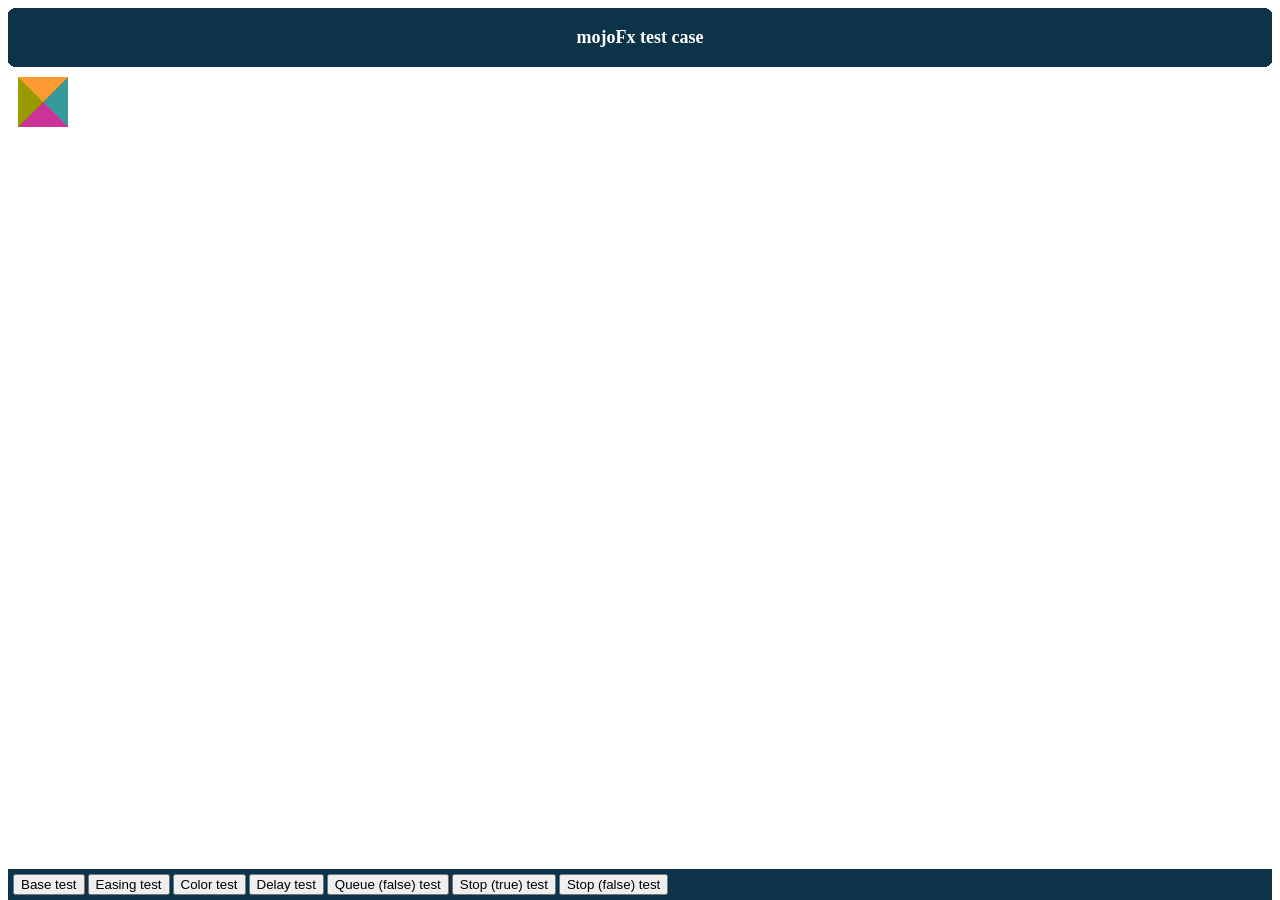
<file: independent/mojoFx/mojoFx-test.html>
<!DOCTYPE html PUBLIC "-//W3C//DTD HTML 4.01 Transitional//EN" "http://www.w3.org/TR/html4/loose.dtd">
<html>
	<head>
		<meta http-equiv="Content-Type" content="text/html; charset=UTF-8">
		<title>mojoFx Test Page</title>
		
		<!--
		
		<script type="text/javascript" src="../../../tags/independent/mojoFx/1.1/mojoFx-1.1.js"></script>
		-->
		
		<script type="text/javascript" src="mojoFx.js"></script>
		<script type="text/javascript" src="fxEasing.js"></script>
		
		
		<style>
		
		html * {
			outline-style:none;
		}	
			
		body {
			font: 12px "Comic Sans MS",cursive,"Microsoft YaHei",宋体;
		}	
		
		div {
			position:relative;
		}
		
		a {
			text-decoration:none;
		}
			
			
		div.test-header {
		    background-color: #0D3349;
		    color: #FFFFFF;
			text-align:center;
		}
		
		div.test-body {
			position:relative;
			width:100%;
			height:100%;
		}
		
		div.test-control {
			position:absolute;
			bottom:0;
			width:98%;
			background-color:#0D3349;
			color: #FFFFFF;
			padding:5px;
		}
		
		
		div.test-target {
			position:absolute;
			margin:10px;
			border:25px solid;
			border-color: #FF9933 #339999 #CC3399 #999900;
			width:0;
			height:0;
			display:block;
		}
		
		a.test-target:hover {
			border-left-color: #3399CC;
		}
		
		/* Round corner */
		b.rtop, b.rbottom {
			display:block;
			background-color: #FFF
		}
		b.rtop b, b.rbottom b {
			display:block;
			height: 1px;
			overflow: hidden; 
			background-color: #0D3349
		}
		b.r1{
			margin: 0 5px;
		}
        b.r2{
        	margin: 0 3px;
		}
        b.r3{
        	margin: 0 2px;
		}
		b.r4 {
			margin: 0 1px;
			height: 2px;
		}

		</style>
	</head>
	<body>
		<div class="test-header" id="test-header">
			<b class="rtop"><b class="r1"></b><b class="r2"></b><b class="r3"></b><b class="r4"></b></b>
			<h2>mojoFx test case</h2>
			<b class="rbottom"><b class="r4"></b><b class="r3"></b><b class="r2"></b><b class="r1"></b></b>
		</div>

		<div class="test-body">
			<div class="test-target" id="test-target">
			</div>
		</div>
		
		<div class="test-control" id="test-control">
			<button  onclick="baseTest()">Base test</button>
			<button  onclick="easingTest()">Easing test</button>
			<button onclick="colorTest()">Color test</button>
			<button onclick="delayTest()">Delay test</button>
			<button onclick="QueueFalseTest()">Queue (false) test</button>
			<button onclick="StopTrueTest()">Stop (true) test</button>
			<button onclick="StopFalseTest()">Stop (false) test</button>
		</div>
		
	</body>
	
	<script type="text/javascript">
		var target = document.getElementById("test-target");
		
		function baseTest() {
			mojoFx(target)

			 .anim({
			 	height:100,
				width: "100"
			 })
			 
			 .anim({
			 	borderTopWidth:3,
				borderRightWidth:3,
				borderLeftWidth:3,
				borderBottomWidth:3
			 }, 1000)
			 
			 
			 .anim({
			 	backgroundColor:"#999999"
			 }, 1000)

			 .anim({
			 	left:"+=400"
			 }, 1000)

			 .anim({
			 	top:"+=400px"
			 }, 1000)
			 
			 .anim({
			 	left:"0px",
			 	top:"-=400"
			 }, function() {
			 	this.innerHTML = "this is callback"
			 }, 1000)

			 .anim({
			 	opacity:0
			 }, function(a) {
					this.innerHTML = a + "<br>" + this;
			 }, ["arguments"], 1000)
				
			 .anim({
			 	opacity:"1"
			 }, 1000)
			 
			 .anim({
			 	height:0,
			 	width:0,
				borderWidth: 25
			 }, 1000, function() {
			 	this.innerHTML = "";
			 })

		}
		
		
		function easingTest() {
			var el = target.cloneNode(true);
			el.mojoData = null;
			
			document.body.appendChild(el);
			
			mojoFx(el)
			
			.anim({
				top:["+=500px", "bounceOut"],
				left:["+=500",  "quadOut"]
			}, 2000)
			
			.anim({left:"+=600"}, 1500, "elasticIn")
			
			.anim({
				borderTopWidth:0,
				borderRightWidth:0,
				borderLeftWidth:0,
				borderBottomWidth:0,
				top:"+=12",
				left: "+=12"
			}, "cubicOut", function(){
				this.parentNode.removeChild(this);
			})
		}

		function colorTest() {
			mojoFx(target)
			
			.anim({
				width:"100",
				height:"100"
			}, 600)
			.anim({
				backgroundColor:"#669933",
				borderTopColor:"#ffffff",
				borderRightColor:"#ffffff",
				borderLeftColor:"#ffffff",
				borderBottomColor:"#ffffff"
			}, 1200)		
			.anim({
				backgroundColor:"rgb(199, 199, 255)"				
			}, 1200)	
			.anim({
				width:0,
				height:0
			})			
			.anim({
				borderBottomColor:"#999900"
			})
			.anim({
				borderLeftColor:"#CC3399"
			})
			.anim({
				borderTopColor:"#FF9933"
			})
			.anim({
				borderRightColor:"#339999"
			})			
		}
		
		
		function delayTest() {
			
			var arr = [];
			
			for(var i = 0; i < 2; i++) {
				var el = target.cloneNode(false);
				el.mojoData = null;
				
				document.body.appendChild(el);
				arr.push(el);
			}
			
			mojoFx(arr[0]).anim({left: "+=500"}, 5000)
			mojoFx(arr[1]).anim({left: "+=500"}, 1000)	
			
			mojoFx(arr)
			.delay(500)
			.anim({top:"+=500"}, 1000)
			.delay(500)
			.anim({left:"-=500"})
			.delay(500)
			.anim({top:"-=500"},function(){
				 this.parentNode.removeChild(this);
			})

		}

		function QueueFalseTest() {
			mojoFx(target)
				     .anim({
					 	height: "+=100", 
						width: "+=100", 
						borderTopWidth:1,
						borderRightWidth:1,
						borderLeftWidth:1,
						borderBottomWidth:1
						}, false, 8000)
			         .anim({left: "+=500"}, 2000)
					 .anim({top: "+=300"}, 2000)
					 .anim({left: "-=500"}, 2000)
					 .anim({top: "-=300"}, 2000)
					 .anim({height: 0, width: 0, borderWidth: 25})				
		}
		
		function StopTrueTest() {
			mojoFx(target).stop(true);
		}
		
		function StopFalseTest() {
			mojoFx(target).stop();
		}
		
	</script>
</html>
</file>
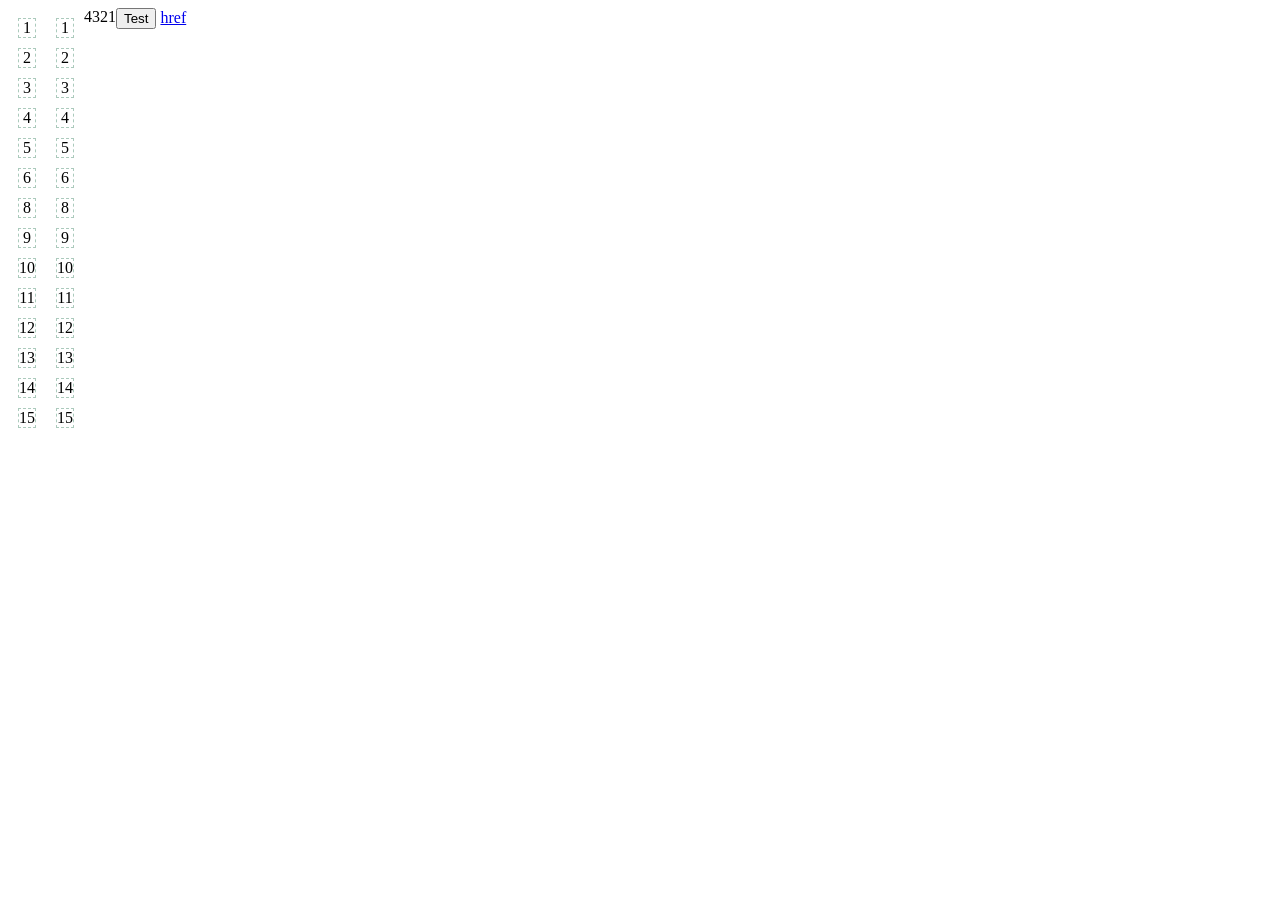
<file: independent/mojoQuery/mojoQuery-test.html>
<!DOCTYPE HTML PUBLIC "-//W3C//DTD HTML 4.01//EN" "http://www.w3.org/TR/html4/strict.dtd">
<html>
	<head>
		<meta http-equiv="Content-Type" content="text/html; charset=utf-8">
		<title>mojoQuery Test</title>
		<script>
//			document.querySelectorAll = null;
		</script>
		<script type="text/javascript" src="mojoQuery.js"></script>
		<style type="text/css">
			p {
				border: 1px dashed #abcabc;
				margin: 10px;
				text-align:center;
			}
			div {
				float:left;
			}
		</style>		
	</head>
	
	<body>
		<div id="div1"  class="fn">
		<p>1</p>
		<p>2</p>
		<p>3</p>
		<p>4</p>
		<p>5</p>
		<p>6</p>
		<p>8</p>
		<p>9</p>
		<p>10</p>
		<p>11</p>
		<p>12</p>
		<p>13</p>
		<p>14</p>
		<p>15</p>
		</div>
		
		<div id="div2" class="ff">
		<p>1</p>
		<p>2</p>
		<p>3</p>
		<p>4</p>
		<p>5</p>
		<p>6</p>
		<p>8</p>
		<p>9</p>
		<p>10</p>
		<p>11</p>
		<p>12</p>
		<p>13</p>
		<p>14</p>
		<p>15</p>
		</div>		
		
		<div>1
			<div>2
				<div>3
					<div>4</div>
				</div>
			</div>
		</div>
		
		<button onclick="test()">Test</button>
		
		<a id="testa" href="/" class="class">href</a>
	</body>
	
	<script type="text/javascript">
	
function test() {
		var both = ":nth-of-type(1)"
//		"div:not(a,b)>p:not(:not(p))"
//		"p:nth-child(2n)"
//		"div[ class = fn ]"
//		"div:not([class]:nth-child(1))";
//		"div.ff[class!=fn] > p:first-child, p:first-child"
//		"html [class!=fn]"
//		"div[class!=fn] ,div[class!=fn] ,div[class!=fn]"
//		"div[class!=fn] :first-child"
//		"div[class!=fn] p:first-child"
//			   "div[class!=fn] p";
//		       "div[class!=fn]";  
		
		var selector = "" + both;
		
		var arr = document.querySelectorAll(selector);
		for(var i = 0, len = arr.length; i < len; i++) {
			arr[i].aaaa = 1;
		}
		
		alert(len)
		
		var selector = "" + both;
		
		var arr = mojoQuery(selector);
		for(var i = 0, len = arr.length; i < len; i++) {
			if(arr[i].aaaa != 1) {
				arr[i].style.backgroundColor = "black";
			}
		}
		
		alert(len)

}
		
//var rules = /((?:#.+)*)([a-zA-Z*]*)([^\[:]*)((?:\[.+\])*)((?::.+)*)/g.exec("div.cls1.cls2[a]:a:cc");	
//alert(rules[1])
//alert(rules[2])
//alert(rules[3])
//alert(rules[4])
//alert(rules[5])

/*
		try{
			document.querySelectorAll(":not(*)");
		}catch (e) {
			alert(e)
		}
*/
//	alert(HTMLDocument.prototype.querySelectorAll)
/*
		var arr = /((?:#.+)*)([a-zA-Z*]*)([^\[:]*)((?:\[.+\])*)((?::.*[^:])*)/.exec(":d::a:b::c")
		
		alert(arr[5].match(/[^:]/g))
*/						
						
//						var re = /(?:_\d+_)+/g;
//						var arr;
//						while((arr = re.exec("div.cls_0_[~]_0__02_[~] p>a_0_~div")) !== null) {
//							//alert(arr[0])
//							alert(arr.index)
//							alert(re.lastIndex)
//							
//						}
//alert(/[!\^$*|]?=/.test(" class =example"))
//alert(RegExp["$&"])
//alert(RegExp["$`"])
//alert(RegExp["$'"])

//	alert(":not([a])".replace(new RegExp(":not\\((?::|)\\)"), "#"))

//var s = new Date().getTime();
//for(var i =0; i < 10000; i++) {
//	(i + "aaa").search();
//}
//
//alert(new Date().getTime() - s);

//alert(/(-?\d*)n([+-]?\d*)/.test("100n+6"))

	</script>
</html>
</file>
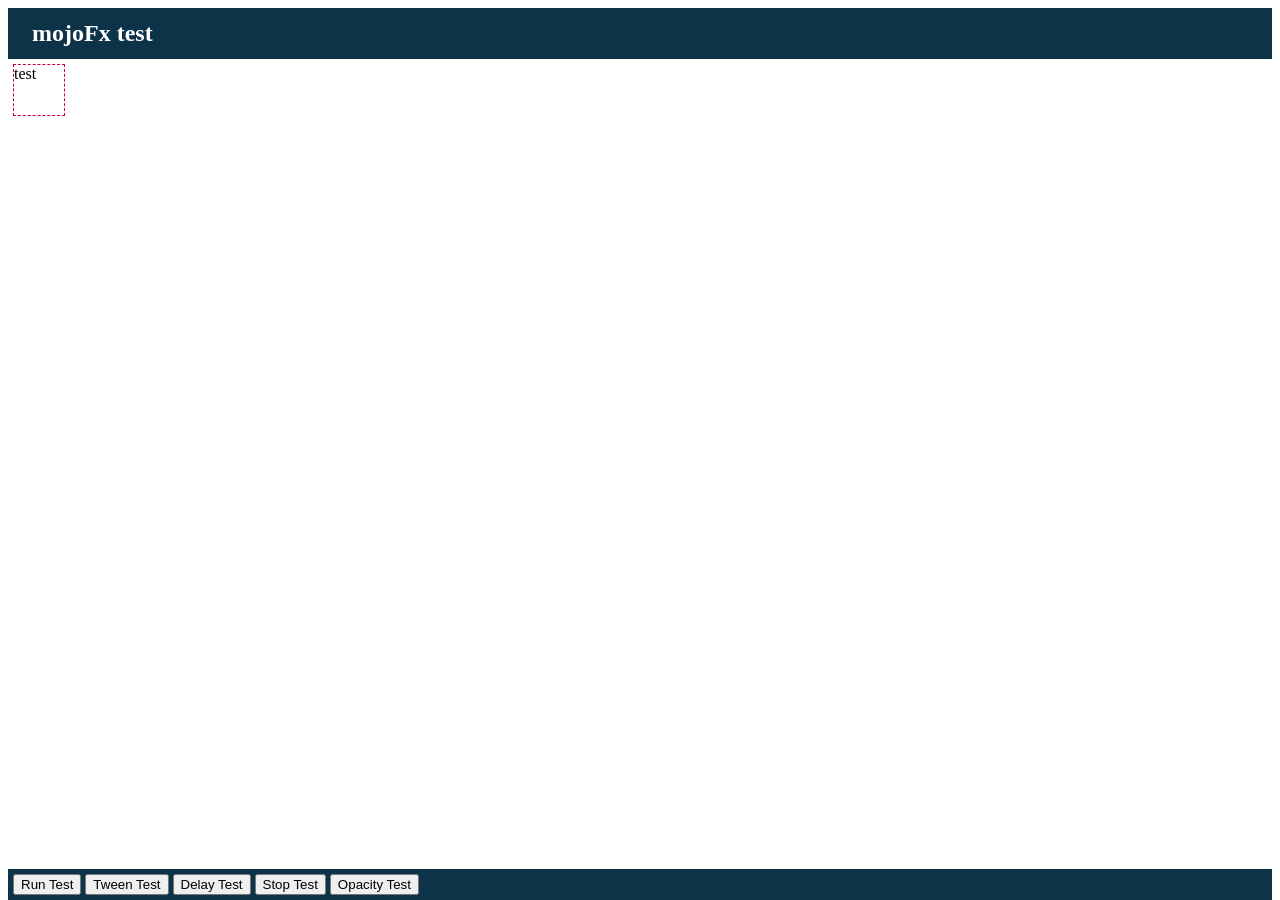
<file: trunk/mojoFx/mojoFx-test.html>
<!DOCTYPE html PUBLIC "-//W3C//DTD HTML 4.01 Transitional//EN" "http://www.w3.org/TR/html4/loose.dtd">
<html>
	<head>
		<meta http-equiv="Content-Type" content="text/html; charset=UTF-8">
		<title>mojoFx Test Page</title>
		
		<script type="text/javascript" src="mojoFx.js"></script>
		<script type="text/javascript" src="mojoFx.easing.js"></script>
		
		
		<style>
		body {
			font-family: Comic Sans MS,cursive,"Microsoft YaHei";
		}	
			
		.test-header {
		    background-color: #0D3349;
		    color: #FFFFFF;
		    margin: 0;
		    padding: 0.5em 0 0.5em 1em;
		}
		
		.test-container {
			position:relative;
			width:100%;
			height:100%;
		}
		
		.test-control {
			position:absolute;
			bottom:0;
			width:98%;
			background-color:#0D3349;
			color: #FFFFFF;
			padding:5px;
		}

		#target {
			position: absolute;
			left:0;
			top:0;
			width:50px;
			height:50px;
			margin:5px;
			border:1px #CC0033 dashed
		}

		</style>
	</head>
	<body>
		<h2 class="test-header">
			mojoFx test
		</h2>

		<div class="test-container">
			<div id="target">
				test
			</div>			
		</div>
		
		<div class="test-control">
			<button onclick="runTest()">Run Test</button>
			<button onclick="tweenTest()">Tween Test</button>
			<button onclick="delayTest()">Delay Test</button>
			<button onclick="stopTest()">Stop Test</button>
			<button onclick="opacityTest()">Opacity Test</button>
		</div>
	</body>
	
	<script type="text/javascript">
		var target = document.getElementById("target");
		
		function runTest() {
			mojoFx.set(target)
				  .anim({height:100, width:"100"})
				  .anim({height:"+=100",width:["+=100"]},1000)
				  .anim({height:[50],width:"-=150"},2000)
				  .anim({top:"+=200", left:"+=200"},800)
				  .anim({backgroundColor:"#abc"},2000)
				  .anim({color:"#fff",top:0},1000)
				  .anim({borderWidth:10,left:"+=100"},1000)
				  .anim({borderWidth:1, left:0, color:"#ccc"}, 2000)
				  .anim({backgroundColor:"#fff", color:"#000"},function(){
				  		mojoFx.set(target).anim({opacity:0},1000)
							  .anim({opacity:1},{
								complete : function(el) {
									el.innerHTML = "test";
								}
							  }, 1000)
				  })
				  .anim({fontSize:"+=20"},1000)
				  .anim({fontSize:12}, {
				  				duration: 1000,
							  	arguments : [1,2],
								context  : "aa",
								easing : "easeOutBounce"			  	
				  },function(a, b, el) {
						el.innerHTML = a + "," + b + "," + this;
				  })
		}
		
		
		function tweenTest() {
			var el = target.cloneNode(false);
			document.body.appendChild(el);
			
			el.mojo = null;
			
			mojoFx.set(el).anim({
				left:"+=400",
				top:"+=400"
			},2000, function(el){
				el.parentNode.removeChild(el);
			}, {
				eachEasing: {
					left: "easeOutQuad",
					top: "easeOutBounce"
				}
			})
		}
		
		function delayTest() {
			mojoFx.set(target).anim({left:500}, 1000, {
				eachEasing: {
					left: "easeInOutElastic"
				},
				complete: function(){
					mojoFx.anim({left:0},1000, "easeInOutElastic");
				}
			});
		}
		
		
		function stopTest() {
			mojoFx.set(target).stop(true);
		}
		
		function opacityTest() {
			mojoFx.set(target).anim({opacity:0}, 1000, function(){
				mojoFx.anim({opacity:1})
			})
		}

	</script>
</html>
</file>
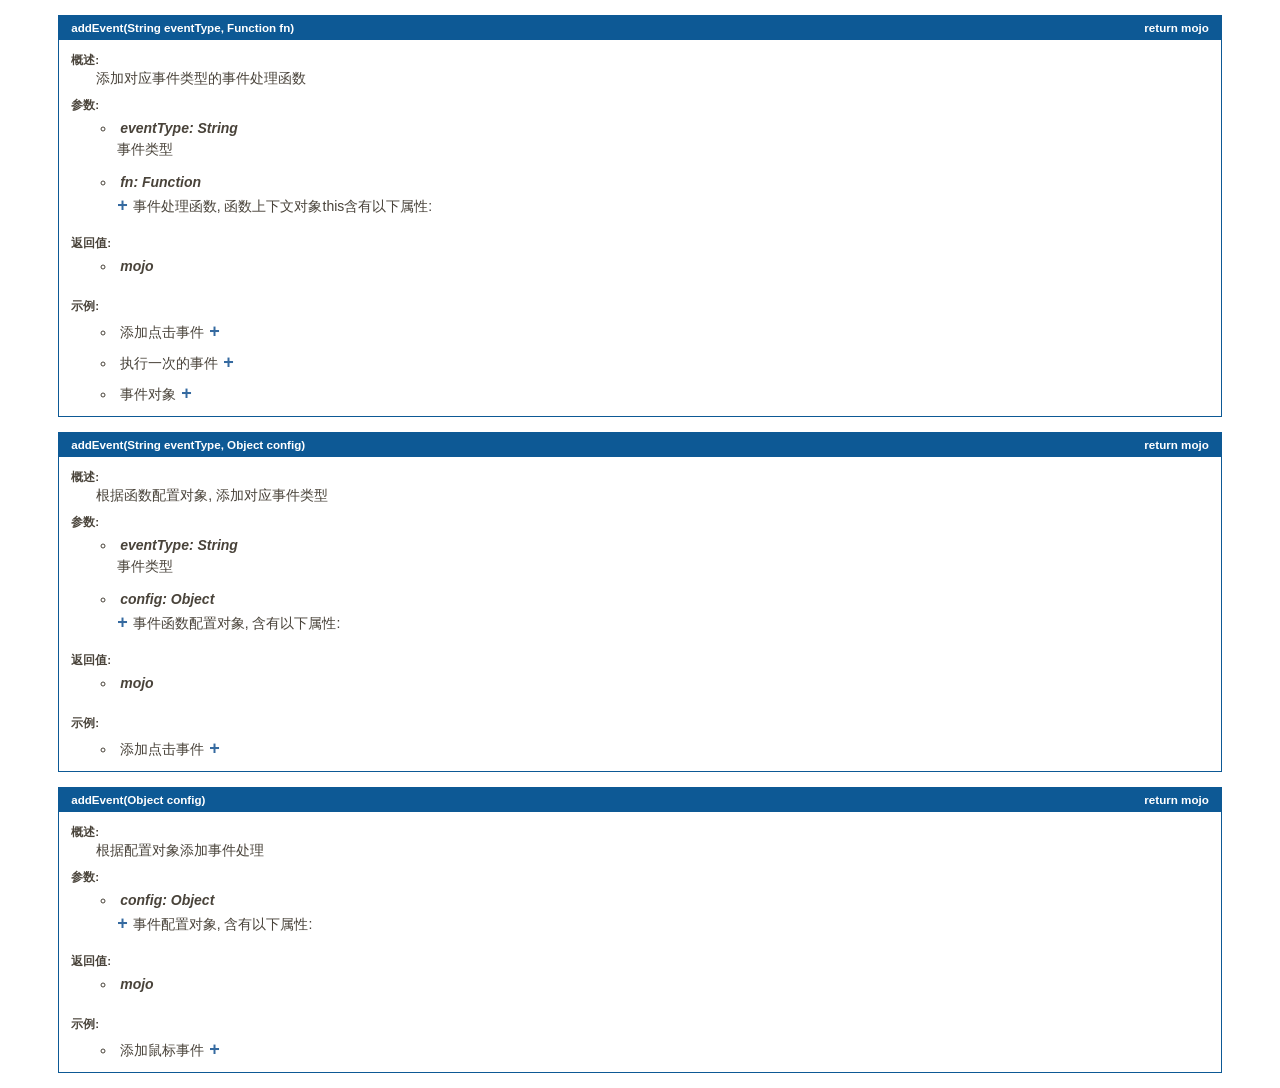
<file: API/moudles/event/addEvent.html>
<!DOCTYPE html PUBLIC "-//W3C//DTD HTML 4.01 Transitional//EN" "http://www.w3.org/TR/html4/loose.dtd">
<html>
	<head>
		<title>mojo event - addEvent</title>
		<meta http-equiv="Content-Type" content="text/html; charset=utf-8">
		<script type="text/javascript" src="../../js/head.js"></script>
	</head>
	
<body>

<pre id="id1">
<div class="target" id="id1-target1">#id1-target1</div>	
<button onclick="exeScript('id1-source1')">addEvent</button>
<code id="id1-source1">
mojo("#id1-target1").addEvent("click", function(){
    log.info('触发事件元素: {}', this.el)
       .info('事件类型: {}', this.event.type)
       .info('元素索引: {}', this.index) 
       .alert(); 
});
</code>
</pre>



<pre id="id4">
<div class="target" id="id4-target1">#id4-target1</div>	
<button onclick="exeScript('id4-source1')">addEvent</button>
<code id="id4-source1">
mojo("#id4-target1").addEvent("click", function(){
    log.info('执行一次的{}事件', this.event.type)
       .alert(); 
	
    mojo(this.el).removeEvent(this.event.type, this.self);   
});
</code>
</pre>



<pre id="id5">
<div class="target" id="id5-target1">#id5-target1</div>	
<button onclick="exeScript('id5-source1')">addEvent</button>
<code id="id5-source1">
mojo("#id5-target1").addEvent("click", function(){ 
	var event = this.fixEvent();
	
    log.info('charCode: {}', event.charCode)
	   .info('isChar: {}', event.isChar)
	   .info('keyCode: {}', event.keyCode)
	   .info('eventPhase: {}', event.eventPhase)
	   .info('pageX:: {}', event.pageX)
	   .info('pageY: {}', event.pageY)
	   .info('preventDefault: {}', 
	         event.preventDefault.toString().replace(/\s/g, ''))
	   .info('relatedTarget: {}', event.relatedTarget)
	   .info('stopPropagation: {}', 
	         event.stopPropagation.toString().replace(/\s/g, ''))
	   .info('target: {}', event.target)
	   .info('timeStamp: {}', event.timeStamp)
	   .info('altKey: {}', event.altKey)
	   .info('ctrlKey: {}', event.ctrlKey)
	   .info('shiftKey: {}', event.shiftKey)
	   .info('clientX: {}', event.clientX)
	   .info('clientY: {}', event.clientY)
	   .info('screenX: {}', event.screenX)
	   .info('screenY: {}', event.screenY)
	   .info('type: {}', event.type)
       .alert(); 
});
</code>
</pre>



<pre id="id2">
<div class="target" id="id2-target1">#id2-target1</div>

<button onclick="exeScript('id2-source1')">addEvent</button>
<code id="id2-source1">	
mojo('#id2-target1').addEvent('click', {
	args: 'test',
	fn: function(arg){
	    log.info('传入参数为: {}', arg)
	       .info('这是点击事件!')
	       .alert();
    }
})
.addEvent('click', {
	args: ['a', 'b'],
	fn: function(arg1, arg2){
		log.info('第一个: {}, 第二个: {}', arg1, arg2)
		   .info('这还是点击事件!')
		   .alert();
    }
});	
</code>
</pre>






<pre id="id3">
<div class="target" id="id3-target1">#id3-target1</div>
<button onclick="exeScript('id3-source1')">addEvent</button>
<code id="id3-source1">	
mojo('#id3-target1').addEvent({
	'mouseover': function(){
		log.info('事件: {}', this.event.type)
		   .render(this.el);
	},
	
	'mouseout': {
		args: 'ok',
		fn: function(arg){
			log.info('事件: {}, 参数: {}', this.event.type, arg)
			.render(this.el);
		}
	} 
});	
</code>
</pre>

</body>
	<script type="text/javascript">
		var body = document.body;
		
		API.add({
			title: [
				"addEvent",
				"String eventType, Function fn",
				"mojo"
			],
			summary: [
				"添加对应事件类型的事件处理函数"
			],
			params: [{
				name: "eventType: String",
				desc: "事件类型"
			}, {
				name: "fn: Function",
				desc: "事件处理函数, 函数上下文对象this含有以下属性:",
				child: [{
					name: "el: HTMLElement",
					desc: "触发事件的元素"
				}, {
					name: "event: Object",
					desc: "原生事件对象"
				}, {
					name: "index: Number",
					desc: "当前对象在mojo对象的索引"
				}, {
					name: "self: Function",
					desc: "当前执行的函数"
				}, {
					name: "fixEvent: Function",
					desc: "调整IE event对象兼容标准, 此方法调用后, this.event对像即为调整后对象. 兼容属性如下:",
					child: [{
						name: "button: Number",
						desc: "特定鼠标事件, 表示按下的按钮:",
						child: [{
							name: "0 - 未按下按钮"
						}, {
							name: "1 - 按下左键"
						}, {
							name: "2 - 按下右键"
						}, {
							name: "3 - 同时左右键"
						}, {
							name: "4 - 中键"
						}, {
							name: "5 - 左键和中键"
						}, {
							name: "6 - 右键和中键"
						}, {
							name:　"7 - 左中右键"
						}]
					}, {
						name: "charCode: Number",
						desc: "keypress事件, 按下按钮的unicode字符"
					}, {
						name: "isChar: Boolean",
						desc: "按下键是否有字符与之相关"
					}, {
						name: "keyCode: Number",
						desc: "按下按钮的数字代号"
					} , {
						name: "eventPhase: Number",
						desc: "事件所处的阶段, 0 - 捕获, 1 - 目标, 2 - 冒泡"
					}, {
						name: "pageX: Number",
						desc: "鼠标相对于页面的X坐标"
					}, {
						name: "pageY: Number",
						desc: "鼠标相对于页面的Y坐标"
					}, {
						name: "preventDefault: Function",
						desc: "阻止事件默认行为"
					}, {
						name: "relatedTarget: HTMLElement",
						desc: "鼠标事件中的第二目标元素"
					}, {
						name: "stopPropagation: Function",
						desc: "阻止事件冒泡"
					}, {
						name: "target: HTMLElement",
						desc: "事件目标元素"
					}, {
						name: "timeStamp: Number",
						desc: "触发事件的时间戳"
					}, {
						name: "altKey: Boolean",
						desc: "是否按下ALT键"
					}, {
						name: "ctrlKey: Boolean",
						desc: "是否按下CTRL键"
					}, {
						name: "shiftKey: Boolean",
						desc: "是否按下shift键"
					}, {
						name: "clientX: Number",
						desc: "鼠标在客户端区域的X坐标"
					}, {
						name: "clientY: Number",
						desc: "鼠标在客户端区域的Y坐标"
					}, {
						name: "screenX: Number",
						desc: "鼠标在屏幕的X坐标"
					}, {
						name: "screentY: Number",
						desc: "鼠标在屏幕的Y坐标"
					}, {
						name: "type: String",
						desc:　"事件类型"
					}]
				}]
			}],
			rt: [{
				name: "mojo"
			}],
			examples: [{
				desc: "添加点击事件",
				codeId: "id1"
			}, {
				desc: "执行一次的事件",
				codeId: "id4"
			}, {
				desc: "事件对象",
				codeId: "id5"
			}]
		})
		
		//
		.add({
			title: [
				"addEvent",
				"String eventType, Object config",
				"mojo"
			],
			summary: [
				"根据函数配置对象, 添加对应事件类型"
			],
			params: [{
				name: "eventType: String",
				desc: "事件类型"
			},{
				name: "config: Object",
				desc: "事件函数配置对象, 含有以下属性:",
				child: [{
					name: "args(可选): Array | Any",
					desc: "事件函数的参数"
				}, {
					name: "fn: Function",
					desc: "事件函数"
				}]
			}],
			rt: [{
				name: "mojo"
			}],
			examples: [{
				desc: "添加点击事件",
				codeId: "id2"
			}]
		})
		
		//
		.add({
			title: [
				"addEvent",
				"Object config",
				"mojo"
			],
			summary: [
				"根据配置对象添加事件处理"
			],
			params: [{
				name: "config: Object",
				desc: "事件配置对象, 含有以下属性:",
				child: [{
					name: "eventType: String",
					desc: "事件类型"
				}, {
					name: "fn: Function | config: Object",
					desc: "事件函数或函数配置对象, 见:",
					child: [{
						name: "addEvent(String eventType, Function fn)"
					},{
						name:　"addEvent(String eventType, Object config)"
					}]
				}]
			}],
			rt: [{
				name: "mojo"
			}],
			examples: [{
				desc: "添加鼠标事件",
				codeId: "id3"
			}]
		})		
		
		 //
		 .render(body);

		
	</script>
</html>
</file>
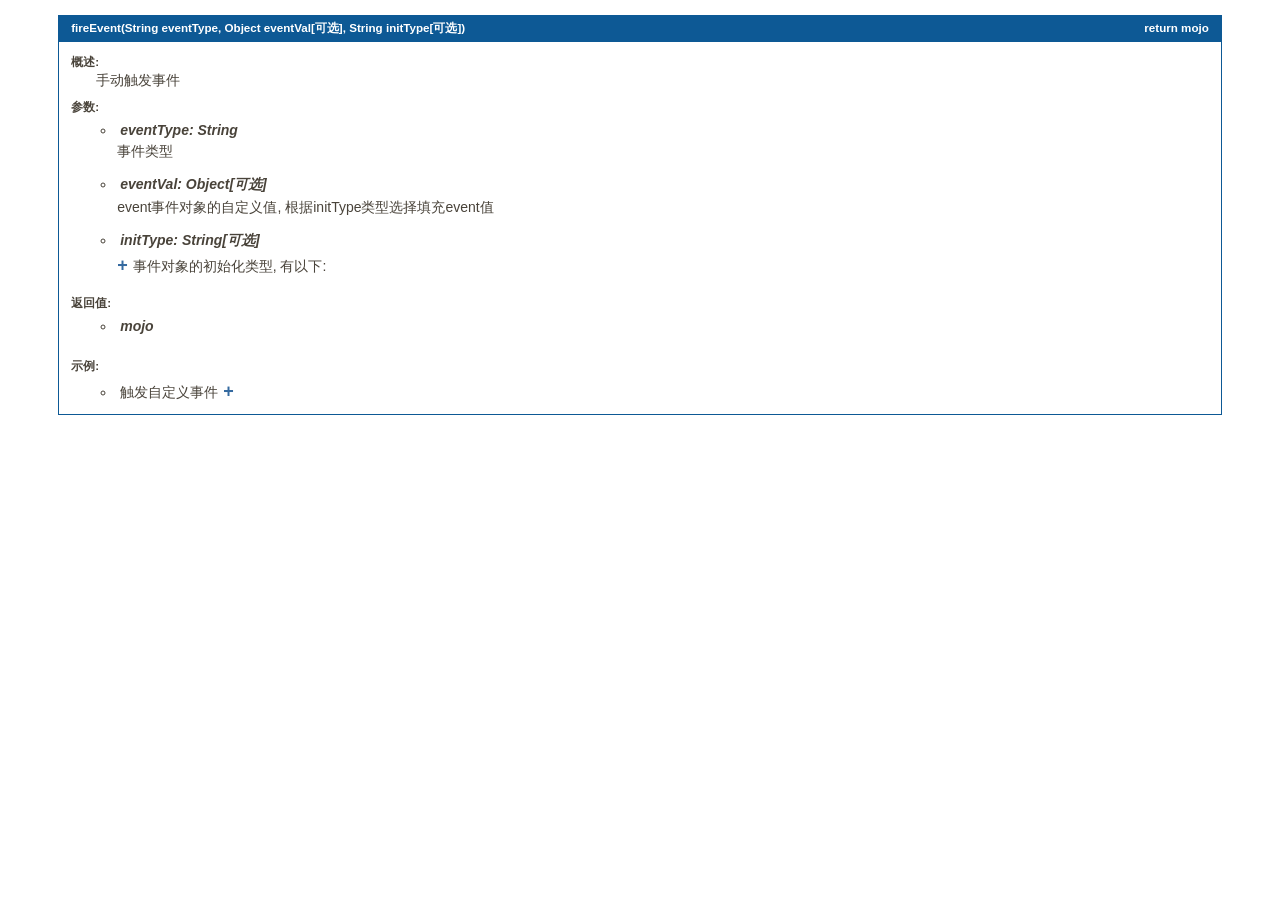
<file: API/moudles/event/fireEvent.html>
<!DOCTYPE html PUBLIC "-//W3C//DTD HTML 4.01 Transitional//EN" "http://www.w3.org/TR/html4/loose.dtd">
<html>
	<head>
		<title>mojo event - fireEvent</title>
		<meta http-equiv="Content-Type" content="text/html; charset=utf-8">
		<script type="text/javascript" src="../../js/head.js"></script>
	</head>
	
<body>
	
<pre id="id1">
<div class="target" id="id1-target1">#id1-target1</div>	
<button onclick="exeScript('id1-source1')">addEvent</button>
<code id="id1-source1">
mojo("#id1-target1").addEvent({
	'click': foo,
	'mouseover': foo
});
</code>
<button onclick="exeScript('id1-source2')">fireEvent</button>
<code id="id1-source2">
mojo("#id1-target1").fireEvent("click");
</code>
<button onclick="exeScript('id1-source3')">fireEvent</button>
<code id="id1-source3">
mojo("#id1-target1").fireEvent("click", {
	ctrlKey: true,
	shiftKey: true,
	altKey: true,
	clientX: 9999,
	clientY: 9999
});
</code>
<button onclick="exeScript('id1-source4')">fireEvent</button>
<code id="id1-source4">
mojo("#id1-target1").fireEvent("mouseover", {
	ctrlKey: true,
	shiftKey: true,
	altKey: true,
	clientX: 9999,
	clientY: 9999,
	relatedTarget: mojo.query('button')[0]
});
</code>
</pre>


</body>

<script type="text/javascript">
var body = document.body;
	
API.add({
	title: [
		"fireEvent", 
		"String eventType, Object eventVal[可选], String initType[可选]", 
		"mojo"
	],
	summary: [
		"手动触发事件"
	],
	params: [{
		name: "eventType: String",
		desc: "事件类型"
	}, {
		name: "eventVal: Object[可选]",
		desc: "event事件对象的自定义值, 根据initType类型选择填充event值"
	}, {
		name: "initType: String[可选]",
		desc: "事件对象的初始化类型, 有以下:",
		child: [{
			name: "MouseEvents[默认]",
			desc: "eventVal可选值: canBubble, cancelable, view, detail, screenX, screenY, clientX, clientY, ctrlKey, altKey, shiftKey, metaKey, button, relatedTarget"
		}, {
			name: "HTMLEvents",
			desc: "eventVal可选值: bubbles, cancelable"
		}, {
			name:　"UIEvents",
			desc: "eventVal可选值: canBubble, cancelable, view, detail"
		}, {
			name:　"KeyboardEvent",
			desc: "eventVal可选值: bubbles, cancelable, viewArg, ctrlKeyArg, altKeyArg, shiftKeyArg, metaKeyArg, keyCodeArg, charCodeArg"
		}]
	}],
	rt: [{
		name: "mojo"
	}],
	examples: [{
		desc: "触发自定义事件",
		codeId: "id1"
	}]
})

.render(body);


function foo() {
	var event = this.fixEvent();
	
    log.info('charCode: {}', event.charCode)
	   .info('isChar: {}', event.isChar)
	   .info('keyCode: {}', event.keyCode)
	   .info('eventPhase: {}', event.eventPhase)
	   .info('pageX:: {}', event.pageX)
	   .info('pageY: {}', event.pageY)
	   .info('preventDefault: {}', 
	         event.preventDefault.toString().replace(/\s/g, ''))
	   .info('relatedTarget: {}', event.relatedTarget)
	   .info('stopPropagation: {}', 
	         event.stopPropagation.toString().replace(/\s/g, ''))
	   .info('target: {}', event.target)
	   .info('timeStamp: {}', event.timeStamp)
	   .info('altKey: {}', event.altKey)
	   .info('ctrlKey: {}', event.ctrlKey)
	   .info('shiftKey: {}', event.shiftKey)
	   .info('clientX: {}', event.clientX)
	   .info('clientY: {}', event.clientY)
	   .info('screenX: {}', event.screenX)
	   .info('screenY: {}', event.screenY)
	   .info('type: {}', event.type)
       .alert(); 	
}
</script>
</html>
</file>
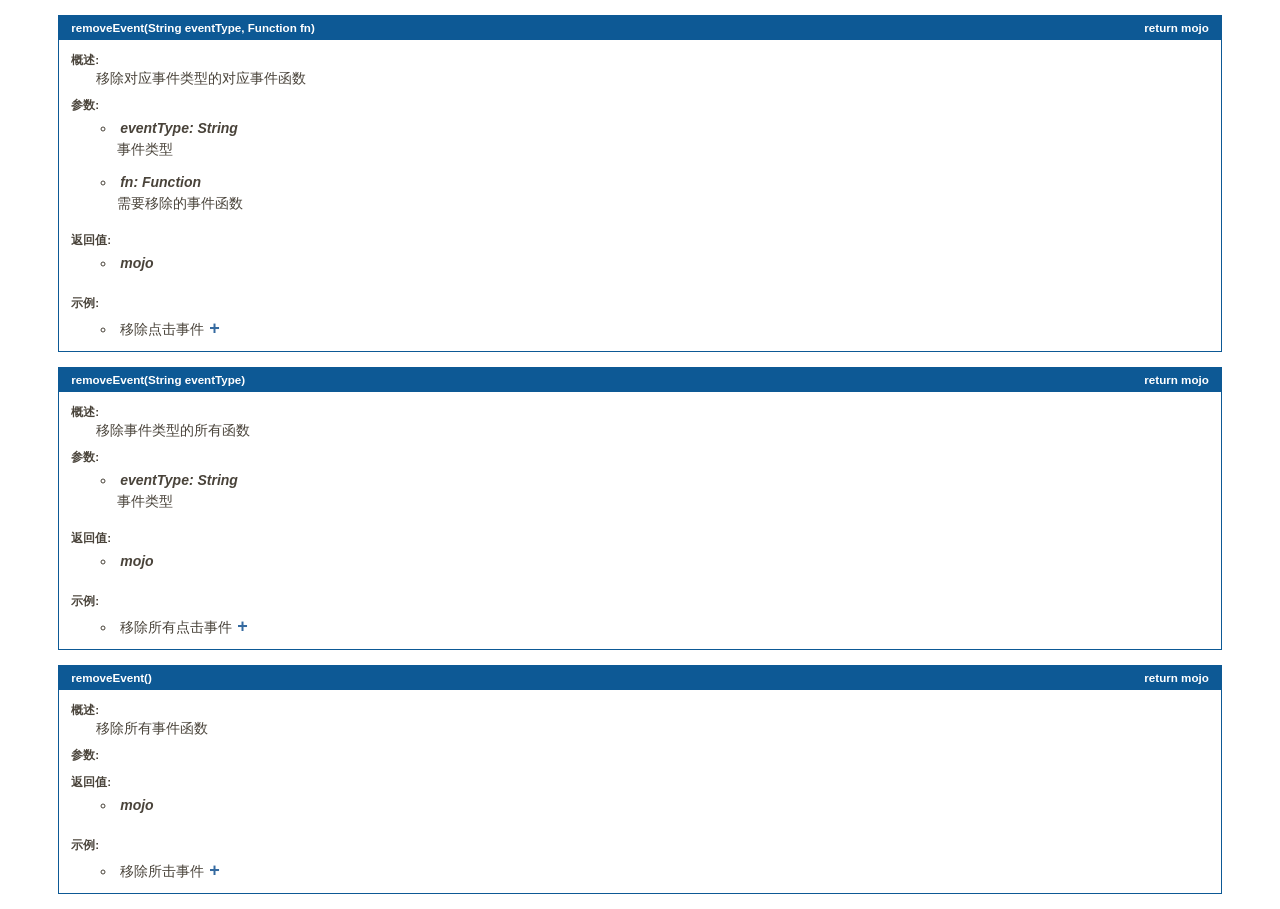
<file: API/moudles/event/removeEvent.html>
<!DOCTYPE html PUBLIC "-//W3C//DTD HTML 4.01 Transitional//EN" "http://www.w3.org/TR/html4/loose.dtd">
<html>
	<head>
		<title>mojo event - removeEvent</title>
		<meta http-equiv="Content-Type" content="text/html; charset=utf-8">
		<script type="text/javascript" src="../../js/head.js"></script>
	</head>
	
<body>

<pre id="id1">
<div class="target" id="id1-target1">#id1-target1</div>	
<button onclick="exeScript('id1-source1')">addEvent</button>
<code id="id1-source1">
mojo("#id1-target1").addEvent("click", foo);
</code>
<button onclick="exeScript('id1-source2')">removeEvent</button>
<code id="id1-source2">
mojo("#id1-target1").removeEvent("click", foo);
</code>
</pre>



<pre id="id2">
<div class="target" id="id2-target1">#id2-target1</div>	
<button onclick="exeScript('id2-source1')">addEvent</button>
<code id="id2-source1">
mojo("#id2-target1").addEvent('click', function(){
	log.info('点击一!').alert();
})
.addEvent('click', function(){
	log.info('点击二!').alert();
})
</code>
<button onclick="exeScript('id2-source2')">removeEvent</button>
<code id="id2-source2">
mojo("#id2-target1").removeEvent("click");
</code>
</pre>	


<pre id="id3">
<div class="target" id="id3-target1">#id3-target1</div>	
<button onclick="exeScript('id3-source1')">addEvent</button>
<code id="id3-source1">
function test() {
	log.info('事件: {}', this.event.type)
	   .render(this.el);
};
	
mojo("#id3-target1").addEvent({
	'click': test,
	'mouseover': test,
	'mouseout': test
});
</code>
<button onclick="exeScript('id3-source2')">removeEvent</button>
<code id="id3-source2">
mojo("#id3-target1").removeEvent();
</code>
</pre>

</body>

<script type="text/javascript">
var body = document.body;

API.add({
	title: [
		"removeEvent", 
		"String eventType, Function fn", 
		"mojo"
	],
	summary: [
		"移除对应事件类型的对应事件函数"
	],
	params: [{
		name: "eventType: String",
		desc: "事件类型"
	}, {
		name: "fn: Function",
		desc: "需要移除的事件函数"
	}],
	rt: [{
		name: "mojo"
	}],
	examples: [{
		desc: "移除点击事件",
		codeId: "id1"
	}]
})

//
.add({
	title: [
		"removeEvent", 
		"String eventType", 
		"mojo"
	],
	summary: [
		"移除事件类型的所有函数"
	],
	params: [{
		name: "eventType: String",
		desc: "事件类型"
	}],
	rt: [{
		name: "mojo"
	}],
	examples: [{
		desc: "移除所有点击事件",
		codeId: "id2"
	}]
})

.add({
	title: [
		"removeEvent", 
		"", 
		"mojo"
	],
	summary: [
		"移除所有事件函数"
	],
	params: [],
	rt: [{
		name: "mojo"
	}],
	examples: [{
		desc: "移除所击事件",
		codeId: "id3"
	}]
})


//
.render(body);



window.foo = function() {
	log.info("事件: {}", this.event.type)
	   .alert();
}

</script>

</html>
</file>
